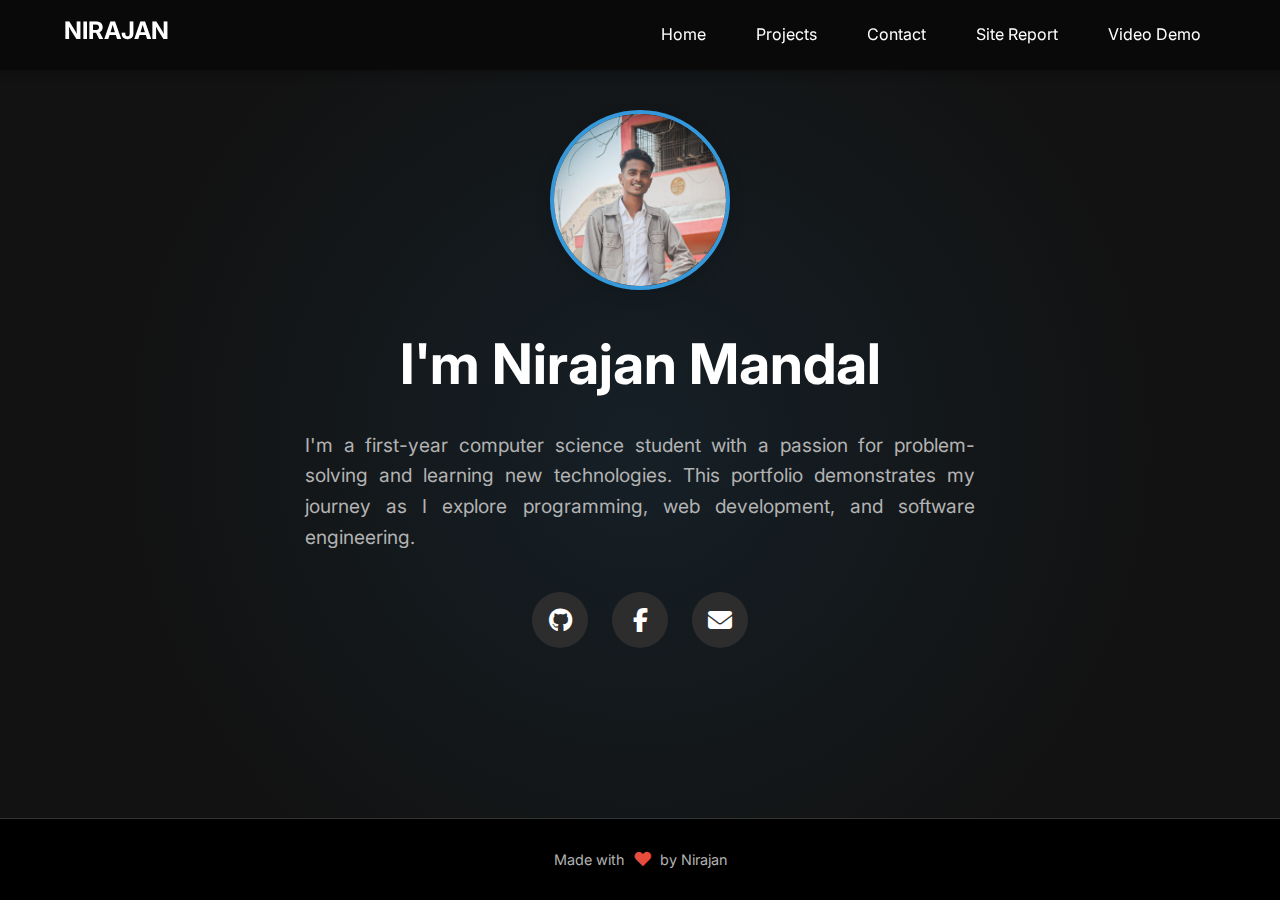
<file: index.html>
<!DOCTYPE html>
<html lang="en">

<head>
    <meta charset="UTF-8" />
    <meta name="viewport" content="width=device-width, initial-scale=1.0" />
    <title>Portfolio | Nirajan Mandal</title>
    <link href="https://fonts.googleapis.com/css2?family=Inter:wght@100..900&display=swap" rel="stylesheet">
    <link rel="stylesheet" href="https://cdnjs.cloudflare.com/ajax/libs/font-awesome/6.4.0/css/all.min.css">
    <link rel="stylesheet" href="/assets/css/style.css" />
</head>

<body>
    <header>
        <div class="logo">
            <a href="index.html">NIRAJAN</a>
        </div>

        <input type="checkbox" id="menu-toggle" />
        <label for="menu-toggle" class="menu-icon">
            <svg xmlns="http://www.w3.org/2000/svg" viewBox="0 0 24 24" fill="currentColor">
                <path d="M3 4H21V6H3V4ZM3 11H21V13H3V11ZM3 18H21V20H3V18Z"></path>
            </svg>
        </label>

        <nav>
            <ul>
                <li><a href="index.html">Home</a></li>
                <li><a href="/project.html">Projects</a></li>
                <li><a href="contact.html">Contact</a></li>
                <li><a href="sitereport.html">Site Report</a></li>
                <li><a href="videoDemo.html">Video Demo</a></li>
            </ul>
        </nav>
    </header>

    <main class="container-main">
        <div class="profile-image">
            <img src="/images/profile-image.jpeg" alt="Nirajan Mandal" />
        </div>

        <h1>I'm Nirajan Mandal</h1>
        <p>
            I'm a first-year computer science student with a passion for problem-solving and learning new
            technologies. This portfolio demonstrates my journey as I explore programming, web development, and software
            engineering.
        </p>

        <div class="social-links">
            <a href="https://github.com/nirajan0112" target="_blank" class="social-icon github">
                <i class="fab fa-github"></i>
            </a>
            <a href="https://facebook.com/best.nirajan" target="_blank" class="social-icon facebook">
                <i class="fab fa-facebook-f"></i>
            </a>
            <a href="mailto:nirazanmandal60@gmail.com" class="social-icon email">
                <i class="fas fa-envelope"></i>
            </a>
        </div>
    </main>

    <footer>
        <p>Made with <span class="heart">♥</span> by Nirajan</p>
    </footer>
</body>

</html>
</file>
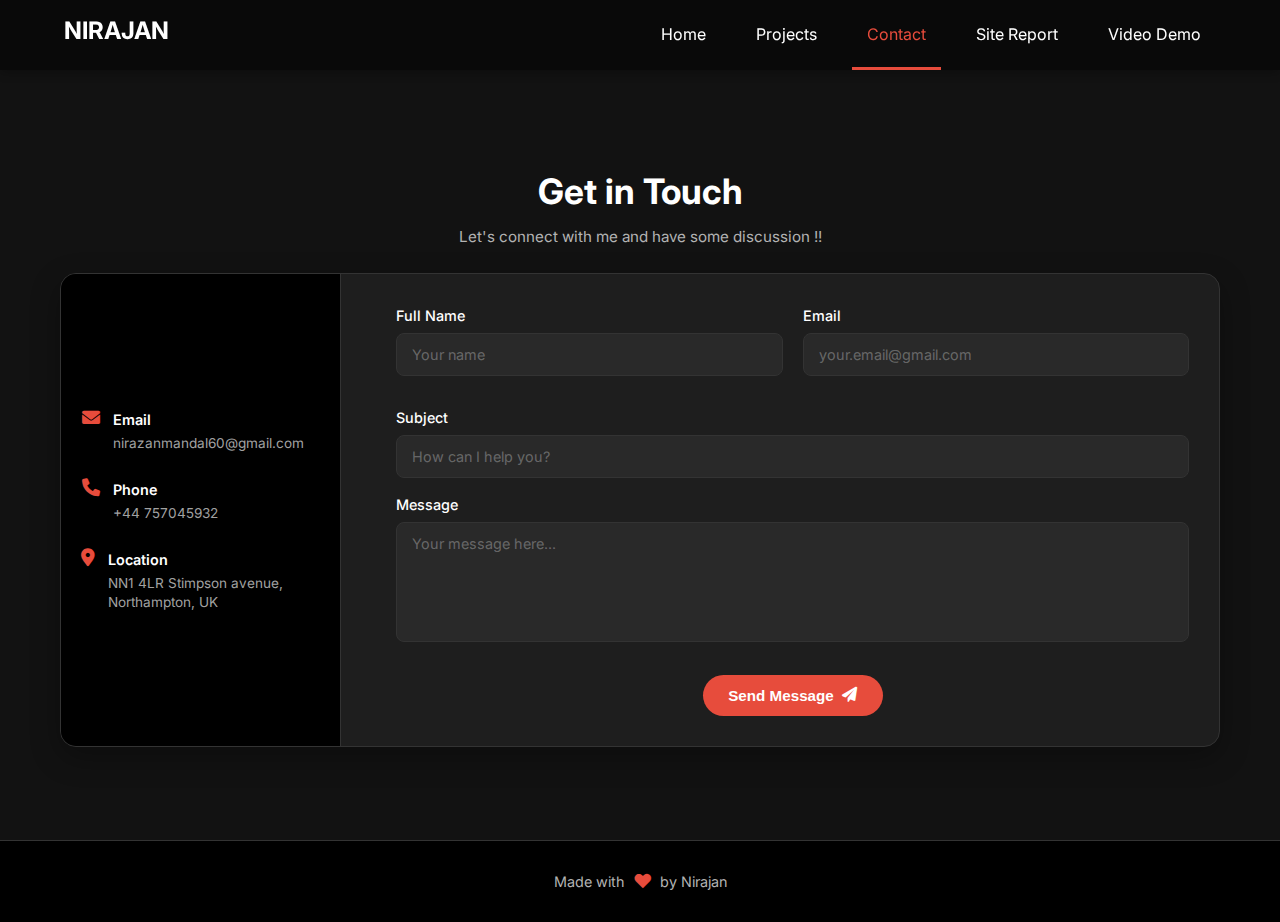
<file: contact.html>
<!DOCTYPE html>
<html lang="en">

<head>
    <meta charset="UTF-8">
    <meta name="viewport" content="width=device-width, initial-scale=1.0">
    <title>Contact | Nirajan Mandal</title>
    <link
        href="https://fonts.googleapis.com/css2?family=Inter:ital,opsz,wght@0,14..32,100..900;1,14..32,100..900&display=swap"
        rel="stylesheet">
    <link rel="stylesheet" href="https://cdnjs.cloudflare.com/ajax/libs/font-awesome/6.0.0/css/all.min.css">
    <link rel="stylesheet" href="/assets/css/style.css">
</head>

<body>
    <header>
        <div class="logo">
            <a href="index.html">NIRAJAN</a>
        </div>

        <input type="checkbox" id="menu-toggle" />
        <label for="menu-toggle" class="menu-icon">
            <svg xmlns="http://www.w3.org/2000/svg" viewBox="0 0 24 24" fill="currentColor">
                <path d="M3 4H21V6H3V4ZM3 11H21V13H3V11ZM3 18H21V20H3V18Z"></path>
            </svg>
        </label>

        <nav>
            <ul>
                <li><a href="index.html">Home</a></li>
                <li><a href="project.html">Projects</a></li>
                <li><a href="contact.html" class="active">Contact</a></li>
                <li><a href="sitereport.html">Site Report</a></li>
                <li><a href="videoDemo.html">Video Demo</a></li>
            </ul>
        </nav>
    </header>

    <main class="container-main-2">
        <div class="contact-container">
            <h1>Get in Touch</h1>
            <p class="description">Let's connect with me and have some discussion !!</p>

            <div class="contact-about">
                <div class="contact-info">
                    <div class="info-item">
                        <i class="fas fa-envelope"></i>
                        <div class="info-content">
                            <h3>Email</h3>
                            <p>nirazanmandal60@gmail.com</p>
                        </div>
                    </div>
                    <div class="info-item">
                        <i class="fas fa-phone"></i>
                        <div class="info-content">
                            <h3>Phone</h3>
                            <p>+44 757045932</p>
                        </div>
                    </div>
                    <div class="info-item">
                        <i class="fas fa-location-dot"></i>
                        <div class="info-content">
                            <h3>Location</h3>
                            <p>NN1 4LR Stimpson avenue, Northampton, UK</p>
                        </div>
                    </div>
                </div>

                <form class="contact-form" action="#" method="POST">
                    <div class="form-row">
                        <div class="form-group">
                            <label for="name">Full Name</label>
                            <input type="text" id="name" name="name" placeholder="Your name" required>
                        </div>
                        <div class="form-group">
                            <label for="email">Email</label>
                            <input type="email" id="email" name="email" placeholder="your.email@gmail.com" required>
                        </div>
                    </div>

                    <div class="form-group">
                        <label for="subject">Subject</label>
                        <input type="text" id="subject" name="subject" placeholder="How can I help you?" required>
                    </div>

                    <div class="form-group">
                        <label for="message">Message</label>
                        <textarea id="message" name="message" rows="5" placeholder="Your message here..."
                            required></textarea>
                    </div>

                    <button type="submit" class="submit-btn">
                        <span>Send Message</span>
                        <i class="fas fa-paper-plane"></i>
                    </button>
                </form>
            </div>
        </div>
    </main>

    <footer>
        <p>Made with <span class="heart">♥</span> by Nirajan</p>
    </footer>
</body>

</html>
</file>
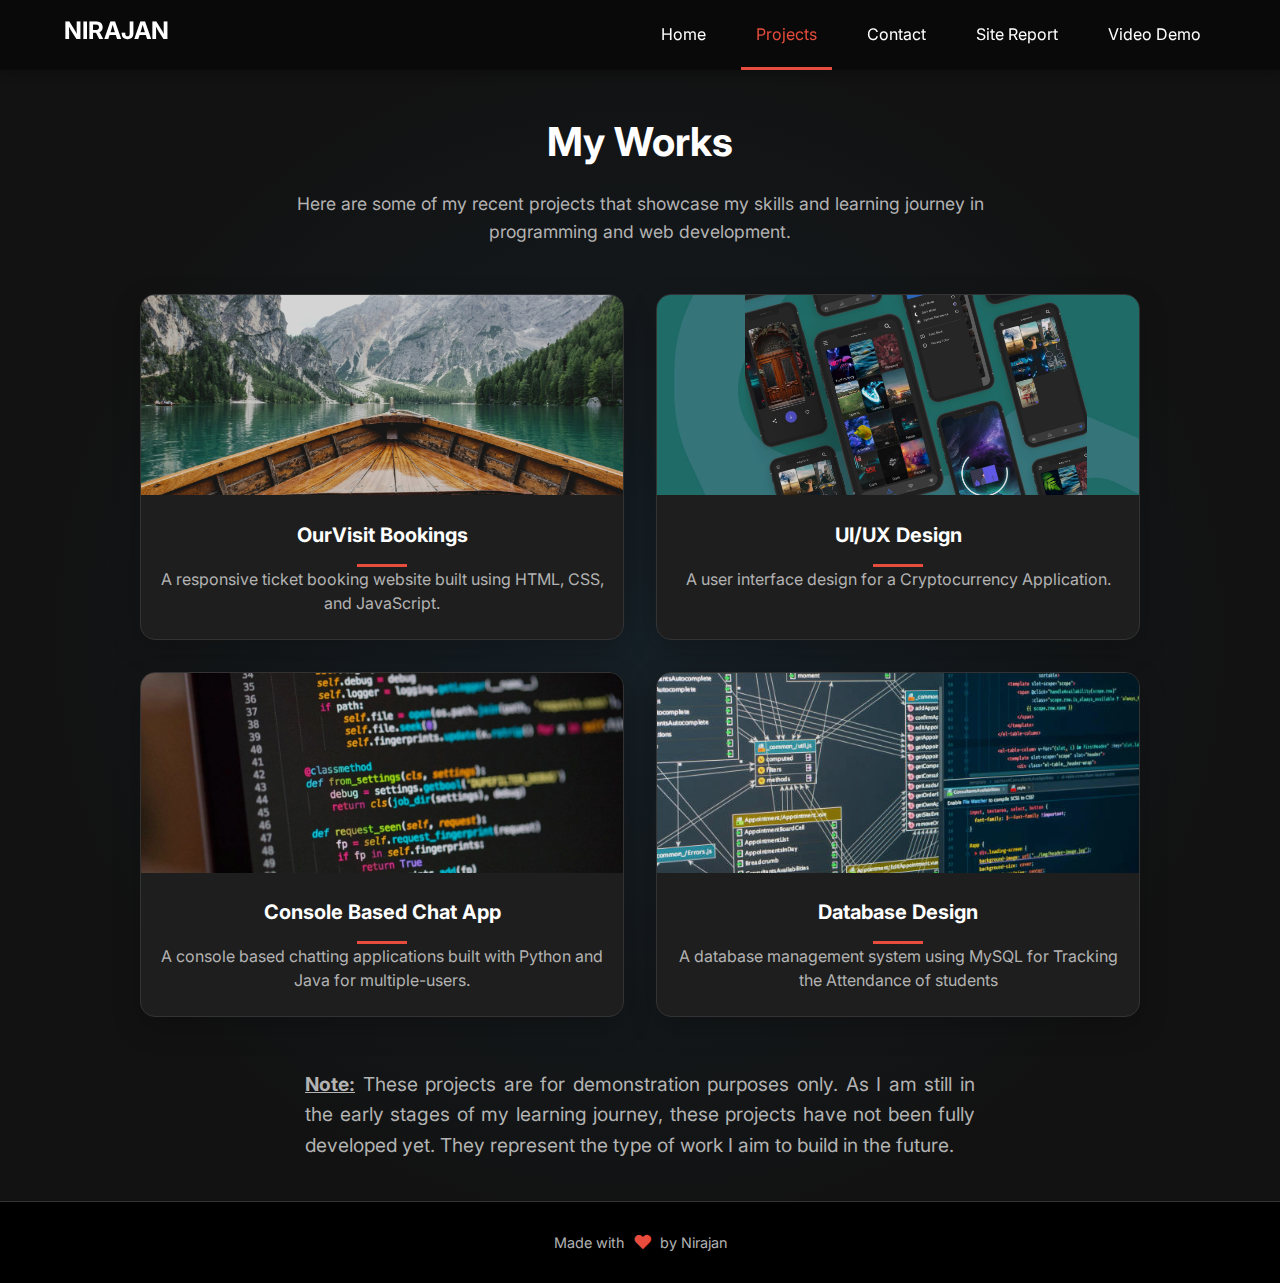
<file: project.html>
<!DOCTYPE html>
<html lang="en">

<head>
    <meta charset="UTF-8">
    <meta name="viewport" content="width=device-width, initial-scale=1.0">
    <title>Projects | Nirajan Mandal</title>
    <link
        href="https://fonts.googleapis.com/css2?family=Inter:ital,opsz,wght@0,14..32,100..900;1,14..32,100..900&display=swap"
        rel="stylesheet">
    <link rel="stylesheet" href="/assets/css/style.css">
</head>

<body>
    <header>
        <div class="logo">
            <a href="index.html">NIRAJAN</a>
        </div>

        <input type="checkbox" id="menu-toggle" />
        <label for="menu-toggle" class="menu-icon">
            <svg xmlns="http://www.w3.org/2000/svg" viewBox="0 0 24 24" fill="currentColor">
                <path d="M3 4H21V6H3V4ZM3 11H21V13H3V11ZM3 18H21V20H3V18Z"></path>
            </svg>
        </label>

        <nav>
            <ul>
                <li><a href="index.html">Home</a></li>
                <li><a href="project.html" class="active">Projects</a></li>
                <li><a href="contact.html">Contact</a></li>
                <li><a href="sitereport.html">Site Report</a></li>
                <li><a href="videoDemo.html">Video Demo</a></li>
            </ul>
        </nav>
    </header>

    <main class="container-main">
        <div class="project-container">
            <h1>My Works</h1>
            <p>Here are some of my recent projects that showcase my skills and learning journey in programming and web
                development.</p>

            <div class="project-grid">
                <div class="project-card">
                    <img src="/images/image-travel-project-1.jpeg" alt="Travel Project">
                    <h2>OurVisit Bookings</h2>
                    <p>A responsive ticket booking website built using HTML, CSS, and JavaScript.</p>
                </div>
                <div class="project-card">
                    <img src="/images/ui-ux-project-2.jpeg" alt="UI/UX Design">
                    <h2>UI/UX Design</h2>
                    <p>A user interface design for a Cryptocurrency Application.</p>
                </div>
                <div class="project-card">
                    <img src="/images/console-app-project-3.jpg" alt="Console App">
                    <h2>Console Based Chat App</h2>
                    <p>A console based chatting applications built with Python and Java for multiple-users.</p>
                </div>
                <div class="project-card">
                    <img src="/images/database-design-project-4.jpg" alt="Attendance Project">
                    <h2>Database Design</h2>
                    <p>A database management system using MySQL for Tracking the Attendance of students</p>
                </div>
            </div>
        </div>
        <br><br>
        <div class="project-note-container">
            <p><strong><span style="text-decoration: underline;">Note:</span></span></strong> These projects are for
                demonstration purposes only. As I am still in the early
                stages of my learning journey, these projects have not been fully developed yet. They represent the type
                of work I aim to build in the future.</p>
        </div>
    </main>

    <footer>
        <p>Made with <span class="heart">♥</span> by Nirajan</p>
    </footer>
</body>

</html>
</file>
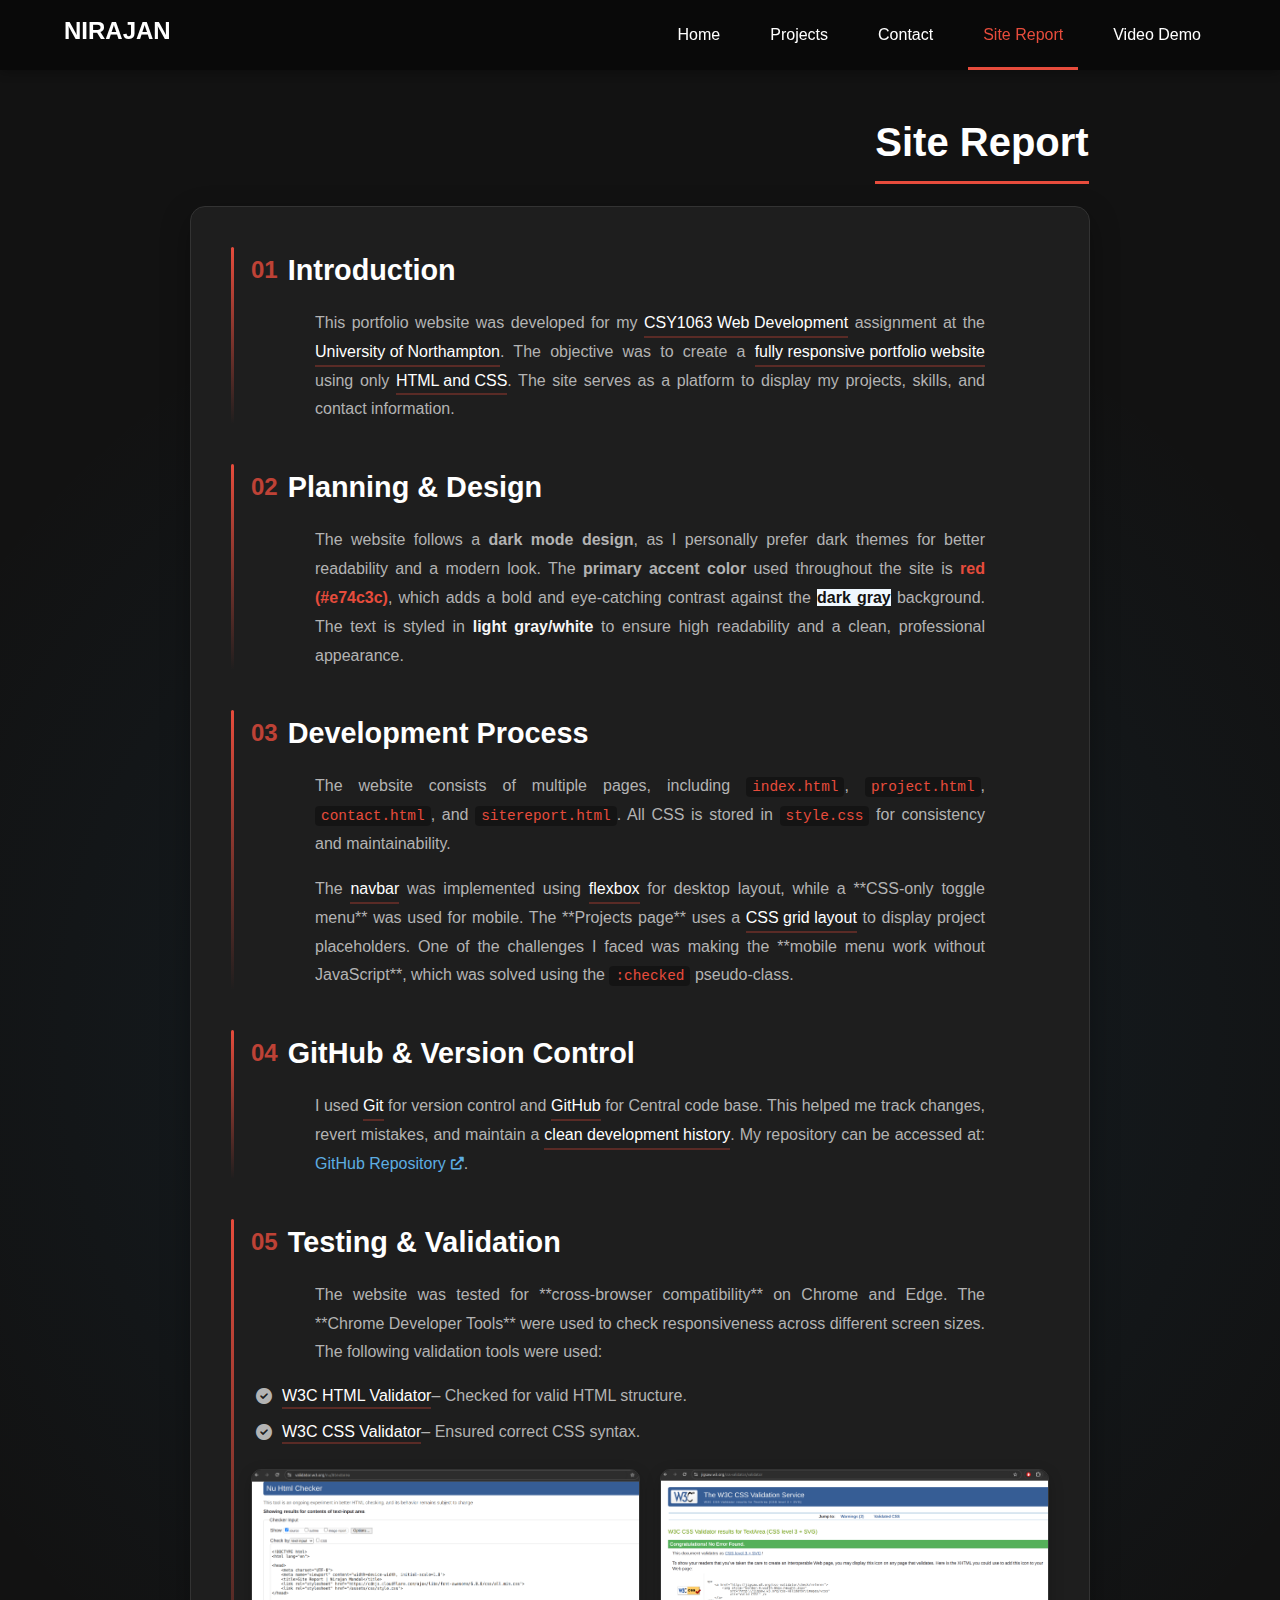
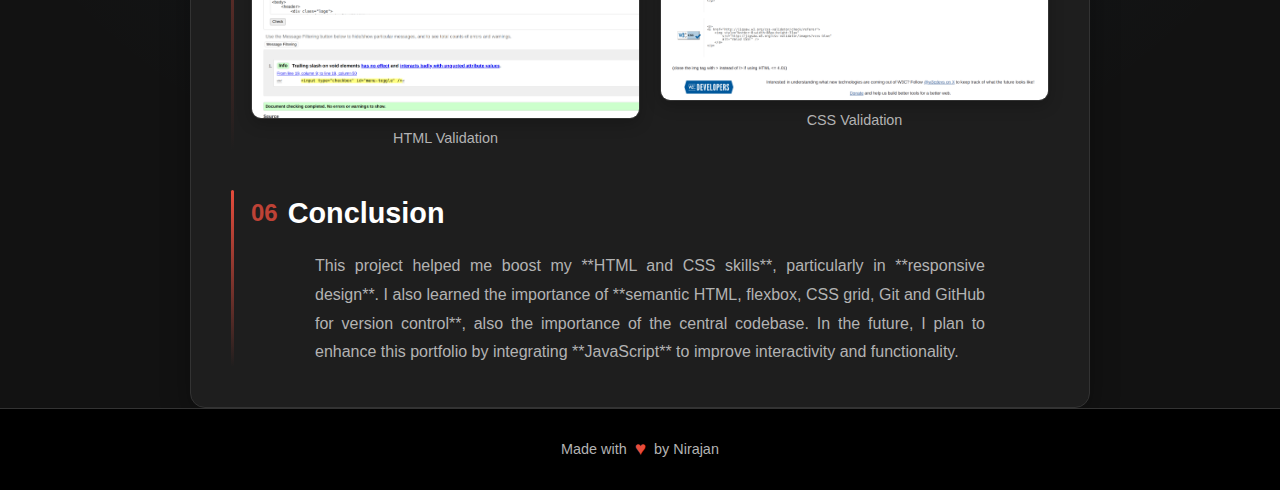
<file: sitereport.html>
<!-- <!DOCTYPE html>
<html lang="en">

<head>
    <meta charset="UTF-8">
    <meta name="viewport" content="width=device-width, initial-scale=1.0">
    <title>Site Report | Nirajan Mandal</title>
    <link
        href="https://fonts.googleapis.com/css2?family=Inter:ital,opsz,wght@0,14..32,100..900;1,14..32,100..900&display=swap"
        rel="stylesheet">
    <link rel="stylesheet" href="https://cdnjs.cloudflare.com/ajax/libs/font-awesome/6.0.0/css/all.min.css">
    <link rel="stylesheet" href="/assets/css/style.css">
</head>

<body>
    <header>
        <div class="logo">
            <a href="index.html">NIRAJAN</a>
        </div>

        <input type="checkbox" id="menu-toggle" />
        <label for="menu-toggle" class="menu-icon">
            <svg xmlns="http://www.w3.org/2000/svg" viewBox="0 0 24 24" fill="currentColor">
                <path d="M3 4H21V6H3V4ZM3 11H21V13H3V11ZM3 18H21V20H3V18Z"></path>
            </svg>
        </label>

        <nav>
            <ul>
                <li><a href="index.html">Home</a></li>
                <li><a href="project.html">Projects</a></li>
                <li><a href="contact.html">Contact</a></li>
                <li><a href="sitereport.html" class="active">Site Report</a></li>
                <li><a href="videoDemo.html">Video Demo</a></li>
            </ul>
        </nav>
    </header>

    <main class="container-main">
        <div class="sitereport-container">
            <h2 class="report-title">Site Report</h2>
            <div class="report-content">
                <section class="report-section">
                    <h2><span class="section-number">01</span> Introduction</h2>
                    <p>
                        This portfolio website was developed as part of my <span class="highlight">CSY1063 Web
                            Development</span> assignment
                        at the <span class="highlight">University of Northampton</span>. The main objective was to
                        design and develop
                        a <span class="highlight">fully responsive portfolio website</span> using only <span
                            class="highlight">HTML and CSS.</span>
                    </p>
                </section>

                <section class="report-section">
                    <h2><span class="section-number">02</span> Planning & Design</h2>
                    <p>
                        Before starting development, I created a <span class="highlight">wireframe sketch</span> to
                        structure the layout of the website.
                        The color scheme originally consisted of <span class="highlight">#023047 (dark blue)</span> and
                        <span class="highlight">#FEFAE0 (cream)</span>, providing a modern,
                        professional appearance, but was later changed to a sleek black theme for better visual impact.
                        The navigation is structured using <span class="highlight">flexbox</span>, and a mobile-friendly
                        design was prioritized throughout the development process.
                    </p>
                </section>

                <section class="report-section">
                    <h2><span class="section-number">03</span> Development Process</h2>
                    <p>
                        The website consists of multiple pages, including <code>index.html</code>,
                        <code>project.html</code>, <code>contact.html</code>,
                        and <code>sitereport.html</code>. All CSS styles are stored in a single <code>style.css</code>
                        file to maintain consistency.
                    </p>
                    <p>
                        The <span class="highlight">navbar</span> uses <span class="highlight">flexbox</span> for
                        desktop layout, while on mobile, a <span class="highlight">CSS-only menu toggle</span>
                        is implemented. The <span class="highlight">projects page</span> features a <span
                            class="highlight">CSS grid layout</span> to showcase placeholder projects.
                        One challenge was making the navbar work <span class="highlight">without JavaScript</span>,
                        which I solved using the <code>:checked</code>
                        pseudo-class with a hidden input.
                    </p>
                </section>

                <section class="report-section">
                    <h2><span class="section-number">04</span> GitHub & Version Control</h2>
                    <p>
                        I used <span class="highlight">GitHub</span> for version control, committing updates frequently.
                        This helped me track changes,
                        revert mistakes, and maintain a <span class="highlight">clean development history</span>. My
                        repository can be accessed at:
                        <a href="#" class="report-link">GitHub Repository <i class="fas fa-external-link-alt"></i></a>.
                    </p>
                </section>

                <section class="report-section">
                    <h2><span class="section-number">05</span> Testing & Validation</h2>
                    <p>
                        The website was tested for <span class="highlight">cross-browser compatibility</span> on Chrome,
                        Firefox, and Edge.
                        I used <span class="highlight">Chrome Developer Tools</span> to check responsiveness across
                        different screen sizes.
                        Additionally, I validated the code using:
                    </p>
                    <ul class="validation-list">
                        <li><i class="fas fa-check-circle"></i> <span class="highlight">W3C HTML Validator</span> –
                            Ensured correct HTML structure.</li>
                        <li><i class="fas fa-check-circle"></i> <span class="highlight">W3C CSS Validator</span> –
                            Checked for syntax errors in CSS.</li>
                        <li><i class="fas fa-check-circle"></i> <span class="highlight">Lighthouse Audit</span> –
                            Verified performance, accessibility, and SEO.</li>
                    </ul>

                    <div class="validation-images">
                        <div class="validation-image">
                            <img src="assets/images/html-validation.png" alt="HTML Validation Screenshot">
                            <span>HTML Validation</span>
                        </div>
                        <div class="validation-image">
                            <img src="assets/images/css-validation.png" alt="CSS Validation Screenshot">
                            <span>CSS Validation</span>
                        </div>
                    </div>
                </section>

                <section class="report-section">
                    <h2><span class="section-number">06</span> Conclusion</h2>
                    <p>
                        Through this project, I have strengthened my <span class="highlight">HTML and CSS skills</span>,
                        particularly in
                        <span class="highlight">responsive design</span>. I also learned the importance of <span
                            class="highlight">semantic HTML</span>, <span class="highlight">flexbox</span>, <span
                            class="highlight">CSS grid</span>,
                        and <span class="highlight">GitHub for version control</span>. In the future, I would like to
                        <span class="highlight">enhance interactivity</span> by
                        integrating <span class="highlight">JavaScript</span> and improving <span
                            class="highlight">accessibility features</span>.
                    </p>
                </section>
            </div>
        </div>
    </main>

    <footer>
        <p>Made with <span class="heart">♥</span> by Nirajan</p>
    </footer>
</body>

</html> -->


<!DOCTYPE html>
<html lang="en">

<head>
    <meta charset="UTF-8">
    <meta name="viewport" content="width=device-width, initial-scale=1.0">
    <title>Site Report | Nirajan Mandal</title>
    <link rel="stylesheet" href="https://cdnjs.cloudflare.com/ajax/libs/font-awesome/6.0.0/css/all.min.css">
    <link rel="stylesheet" href="/assets/css/style.css">
</head>

<body>
    <header>
        <div class="logo">
            <a href="index.html">NIRAJAN</a>
        </div>

        <input type="checkbox" id="menu-toggle" />
        <label for="menu-toggle" class="menu-icon">
            <svg xmlns="http://www.w3.org/2000/svg" viewBox="0 0 24 24" fill="currentColor">
                <path d="M3 4H21V6H3V4ZM3 11H21V13H3V11ZM3 18H21V20H3V18Z"></path>
            </svg>
        </label>

        <nav>
            <ul>
                <li><a href="index.html">Home</a></li>
                <li><a href="project.html">Projects</a></li>
                <li><a href="contact.html">Contact</a></li>
                <li><a href="sitereport.html" class="active">Site Report</a></li>
                <li><a href="videoDemo.html">Video Demo</a></li>
            </ul>
        </nav>
    </header>

    <main class="container-main">
        <div class="sitereport-container">
            <h3 class="report-title">Site Report</h3>
            <div class="report-content">

                <section class="report-section">
                    <h2><span class="section-number">01</span> Introduction</h2>
                    <p>
                        This portfolio website was developed for my <span class="highlight">CSY1063 Web
                            Development</span>
                        assignment at the <span class="highlight">University of Northampton</span>. The objective was to
                        create a <span class="highlight">fully responsive portfolio website</span> using only
                        <span class="highlight">HTML and CSS</span>. The site serves as a platform to display my
                        projects,
                        skills, and contact information.
                    </p>
                </section>

                <section class="report-section">
                    <h2><span class="section-number">02</span> Planning & Design</h2>
                    <p>
                        The website follows a <strong>dark mode design</strong>, as I personally prefer dark themes for
                        better readability
                        and a modern look. The <strong>primary accent color</strong> used throughout the site is
                        <span style="color: var(--accent); font-weight: bold;">red (#e74c3c)</span>, which adds a bold
                        and eye-catching
                        contrast against the <span style="color: var(--background); font-weight: bold; background-color:aliceblue
                        ;">dark gray</span>
                        background.
                        The text is styled in <span style="color: var(--text); font-weight: bold;">light
                            gray/white</span> to ensure
                        high readability and a clean, professional appearance.
                    </p>


                </section>

                <section class="report-section">
                    <h2><span class="section-number">03</span> Development Process</h2>
                    <p>
                        The website consists of multiple pages, including <code>index.html</code>,
                        <code>project.html</code>,
                        <code>contact.html</code>, and <code>sitereport.html</code>. All CSS is stored in
                        <code>style.css</code>
                        for consistency and maintainability.
                    </p>
                    <p>
                        The <span class="highlight">navbar</span> was implemented using <span
                            class="highlight">flexbox</span>
                        for desktop layout, while a **CSS-only toggle menu** was used for mobile. The **Projects page**
                        uses a <span class="highlight">CSS grid layout</span> to display project placeholders. One of
                        the challenges I faced was making the **mobile menu work without JavaScript**, which was solved
                        using the <code>:checked</code> pseudo-class.
                    </p>
                </section>

                <section class="report-section">
                    <h2><span class="section-number">04</span> GitHub & Version Control</h2>
                    <p>
                        I used <span class="highlight">Git</span> for version control and <span
                            class="highlight">GitHub</span> for Central code base.
                        This helped me track changes,
                        revert mistakes, and maintain a <span class="highlight">clean development history</span>. My
                        repository can be accessed at:
                        <a href="https://github.com/nirajan0112/Nirajan_Portfolio" class="report-link">GitHub Repository
                            <i class="fas fa-external-link-alt"></i></a>.
                    </p>
                </section>

                <section class="report-section">
                    <h2><span class="section-number">05</span> Testing & Validation</h2>
                    <p>
                        The website was tested for **cross-browser compatibility** on Chrome and Edge.
                        The **Chrome Developer Tools** were used to check responsiveness across different screen sizes.
                        The following validation tools were used:
                    </p>
                    <ul class="validation-list">
                        <li><i class="fas fa-check-circle"></i> <span class="highlight">W3C HTML Validator</span> –
                            Checked for valid HTML structure.</li>
                        <li><i class="fas fa-check-circle"></i> <span class="highlight">W3C CSS Validator</span> –
                            Ensured correct CSS syntax.</li>
                    </ul>

                    <div class="validation-images">
                        <div class="validation-image">
                            <img src="/images/html-validation.png" alt="HTML Validation Screenshot">
                            <span>HTML Validation</span>
                        </div>
                        <div class="validation-image">
                            <img src="/images/css-validation.png" alt="CSS Validation Screenshot">
                            <span>CSS Validation</span>
                        </div>
                    </div>
                </section>

                <section class="report-section">
                    <h2><span class="section-number">06</span> Conclusion</h2>
                    <p>
                        This project helped me boost my **HTML and CSS skills**, particularly in **responsive
                        design**.
                        I also learned the importance of **semantic HTML, flexbox, CSS grid, Git and GitHub for version
                        control**, also the importance of the central codebase.
                        In the future, I plan to enhance this portfolio by integrating **JavaScript** to improve
                        interactivity
                        and functionality.
                    </p>
                </section>
            </div>
        </div>
    </main>

    <footer>
        <p>Made with <span class="heart">♥</span> by Nirajan</p>
    </footer>
</body>

</html>
</file>
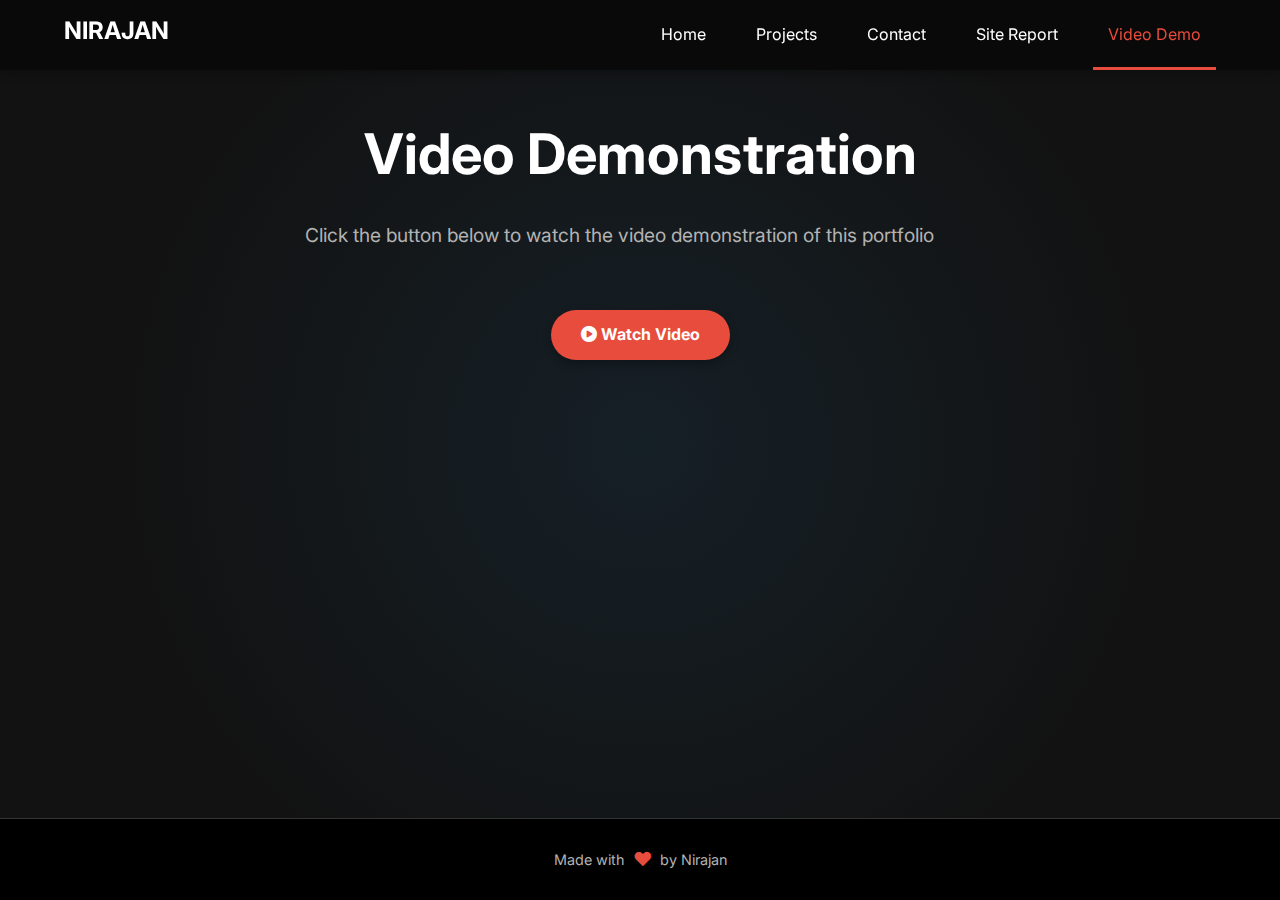
<file: videoDemo.html>
<!DOCTYPE html>
<html lang="en">

<head>
    <meta charset="UTF-8" />
    <meta name="viewport" content="width=device-width, initial-scale=1.0" />
    <title>Video Demo | Nirajan Mandal</title>
    <link href="https://fonts.googleapis.com/css2?family=Inter:wght@100..900&display=swap" rel="stylesheet">
    <link rel="stylesheet" href="https://cdnjs.cloudflare.com/ajax/libs/font-awesome/6.4.0/css/all.min.css">
    <link rel="stylesheet" href="/assets/css/style.css" />
</head>

<body>
    <header>
        <div class="logo">
            <a href="index.html">NIRAJAN</a>
        </div>

        <input type="checkbox" id="menu-toggle" />
        <label for="menu-toggle" class="menu-icon">
            <svg xmlns="http://www.w3.org/2000/svg" viewBox="0 0 24 24" fill="currentColor">
                <path d="M3 4H21V6H3V4ZM3 11H21V13H3V11ZM3 18H21V20H3V18Z"></path>
            </svg>
        </label>

        <nav>
            <ul>
                <li><a href="index.html">Home</a></li>
                <li><a href="/project.html">Projects</a></li>
                <li><a href="contact.html">Contact</a></li>
                <li><a href="sitereport.html">Site Report</a></li>
                <li><a href="videoDemo.html" class="active">Video Demo</a></li>
            </ul>
        </nav>
    </header>

    <main class="container-main">
        <h1>Video Demonstration</h1>
        <p class="video-description">Click the button below to watch the video demonstration of this portfolio</p>
        <a href="https://mymedia.northampton.ac.uk/media/Nirajan+Maandal+video+demonstration/0_6k48ovxq" target="_blank"
            class="main-button">
            <i class="fas fa-play-circle"></i> Watch Video
        </a>
    </main>

    <footer>
        <p>Made with <span class="heart">♥</span> by Nirajan</p>
    </footer>
</body>

</html>
</file>
<file: assets/css/style.css>
* {
  margin: 0;
  padding: 0;
  box-sizing: border-box;
}

:root {
  --primary: #3498db;
  --primary-dark: #2980b9;
  --primary-light: #5dade2;
  --accent: #e74c3c;
  --background: #121212;
  --card-bg: #1e1e1e;
  --text: #f5f5f5;
  --light-text: #ffffff;
  --dim-text: #b3b3b3;
  --overlay-bg: rgba(18, 18, 18, 0.95);
  --border: #333333;
  --hover: #232323;
}

body {
  font-family: "Inter", sans-serif;
  background-color: var(--background);
  color: var(--text);
  display: flex;
  flex-direction: column;
  min-height: 100vh;
  line-height: 1.6;
  transition: background-color 0.3s ease;
}

/* CSS for the Home Page */

header {
  background-color: rgba(0, 0, 0, 0.5);
  backdrop-filter: blur(10px);
  padding: 0 5%;
  display: flex;
  justify-content: space-between;
  align-items: center;
  position: sticky;
  top: 0;
  z-index: 1000;
  height: 70px;
  box-shadow: 0 2px 10px rgba(0, 0, 0, 0.3);
  transition: all 0.3s ease;
}

header.scrolled {
  padding: 0 5%;
  background-color: rgba(0, 0, 0, 0.9);
  box-shadow: 0 5px 15px rgba(0, 0, 0, 0.5);
}

.logo a {
  color: var(--light-text);
  text-decoration: none;
  font-size: 1.5rem;
  font-weight: bold;
  position: relative;
  overflow: hidden;
  display: inline-block;
}

.logo a::before {
  content: "";
  position: absolute;
  bottom: 0;
  left: 0;
  width: 0;
  height: 2px;
  background-color: var(--accent);
  transition: width 0.3s ease;
}

.logo a:hover::before {
  width: 100%;
}

nav {
  height: 100%;
}

nav ul {
  list-style: none;
  display: flex;
  height: 100%;
  gap: 20px;
}

nav ul li {
  display: flex;
  align-items: center;
  height: 100%;
}

nav ul li a {
  text-decoration: none;
  color: var(--light-text);
  font-size: 1rem;
  padding: 0 15px;
  position: relative;
  display: flex;
  align-items: center;
  height: 100%;
  transition: all 0.3s ease;
}

nav ul li a::after {
  content: "";
  position: absolute;
  width: 0;
  height: 3px;
  bottom: 0;
  left: 0;
  background-color: var(--accent);
  transition: width 0.3s ease;
}

nav ul li a:hover {
  color: var(--accent);
}

nav ul li a:hover::after {
  width: 100%;
}

nav ul li a.active {
  color: var(--accent);
}

nav ul li a.active::after {
  width: 100%;
}

#menu-toggle {
  display: none;
}

.menu-icon {
  display: none;
  cursor: pointer;
  padding: 10px;
  z-index: 101;
}

.menu-icon svg {
  width: 30px;
  height: 30px;
  fill: var(--light-text);
  transition: transform 0.3s ease;
}

#menu-toggle:checked+.menu-icon svg {
  transform: rotate(90deg);
  fill: var(--accent);
}

/* Responsive Navbar */

@media (max-width: 768px) {
  nav {
    display: none;
  }

  .menu-icon {
    display: block;
  }

  #menu-toggle:checked~nav {
    display: flex;
    justify-content: center;
    align-items: center;
    position: fixed;
    top: 0;
    left: 0;
    width: 100vw;
    height: 100vh;
    background-color: var(--overlay-bg);
    z-index: 100;
    backdrop-filter: blur(10px);
  }

  #menu-toggle:checked~nav ul {
    display: flex;
    flex-direction: column;
    justify-content: center;
    align-items: center;
    height: auto;
    width: 80%;
    max-width: 400px;
    gap: 20px;
    padding: 30px 0;
  }

  nav ul li {
    width: 100%;
    height: auto;
    display: block;
    text-align: center;
    margin: 5px 0;
  }

  nav ul li a {
    font-size: 1.4rem;
    font-weight: 500;
    padding: 15px 0;
    margin: 5px 0;
    display: block;
    width: 100%;
    height: auto;
    border-radius: 10px;
    background-color: rgba(255, 255, 255, 0.05);
    transition: all 0.3s ease;
  }

  nav ul li a:hover,
  nav ul li a:focus {
    background-color: var(--accent);
    color: var(--light-text);
    transform: translateY(-3px);
    box-shadow: 0 5px 15px rgba(0, 0, 0, 0.2);
  }

  nav ul li a::after {
    display: none;
  }

  #menu-toggle:checked~nav ul li {
    animation: fadeInUp 0.4s ease forwards;
    opacity: 0;
  }

  #menu-toggle:checked~nav ul li:nth-child(1) {
    animation-delay: 0.1s;
  }

  #menu-toggle:checked~nav ul li:nth-child(2) {
    animation-delay: 0.2s;
  }

  #menu-toggle:checked~nav ul li:nth-child(3) {
    animation-delay: 0.3s;
  }

  #menu-toggle:checked~nav ul li:nth-child(4) {
    animation-delay: 0.4s;
  }

  #menu-toggle:checked~nav ul li:nth-child(5) {
    animation-delay: 0.5s;
  }

  @keyframes fadeInUp {
    from {
      opacity: 0;
      transform: translateY(20px);
    }

    to {
      opacity: 1;
      transform: translateY(0);
    }
  }

  body:has(#menu-toggle:checked) {
    overflow: hidden;
  }
}

.container-main {
  text-align: center;
  padding-top: 40px;
  flex: 1;
  background-color: var(--background);
  position: relative;
  overflow: hidden;
}

.container-main::before {
  content: "";
  position: absolute;
  top: 0;
  left: 0;
  width: 100%;
  height: 100%;
  background: radial-gradient(circle at 50% 50%,
      rgba(52, 152, 219, 0.1),
      transparent 70%);
  z-index: 0;
}

.container-main h1 {
  font-size: 3.5rem;
  margin-bottom: 20px;
  color: var(--light-text);
  position: relative;
  z-index: 1;
  animation: fadeIn 1s ease-out;
}

.container-main p {
  font-size: 1.2rem;
  padding: 0 15px 0 15px;
  text-align: justify;
  max-width: 700px;
  margin: 0 auto 40px;
  color: var(--dim-text);
  position: relative;
  z-index: 1;
  animation: fadeIn 1.5s ease-out;
}

@media screen and (max-width: 768px) {
  .container-main h1 {
    font-size: 2.5rem;
    padding: 0 15px;
    margin-bottom: 15px;
  }

  .container-main p {
    font-size: 1rem;
    padding: 0 20px;
    margin-bottom: 30px;
  }
}

@media screen and (max-width: 480px) {
  .container-main h1 {
    font-size: 2rem;
    padding: 0 10px;
    margin-bottom: 10px;
  }

  .container-main p {
    font-size: 0.9rem;
    padding: 0 15px;
    margin-bottom: 25px;
  }
}

@keyframes fadeIn {
  from {
    opacity: 0;
    transform: translateY(20px);
  }

  to {
    opacity: 1;
    transform: translateY(0);
  }
}

.main-button {
  display: inline-block;
  background-color: var(--accent);
  color: var(--light-text);
  padding: 12px 30px;
  border-radius: 30px;
  text-decoration: none;
  font-weight: bold;
  transition: all 0.3s ease;
  margin-top: 20px;
  box-shadow: 0 4px 10px rgba(0, 0, 0, 0.3);
  position: relative;
  z-index: 1;
  overflow: hidden;
  animation: fadeIn 2s ease-out;
}

.main-button::before {
  content: "";
  position: absolute;
  top: 0;
  left: -100%;
  width: 100%;
  height: 100%;
  background: linear-gradient(90deg,
      transparent,
      rgba(255, 255, 255, 0.2),
      transparent);
  transition: left 0.7s ease;
}

.main-button:hover {
  background-color: #c0392b;
  transform: translateY(-5px);
  box-shadow: 0 8px 20px rgba(0, 0, 0, 0.4);
}

.main-button:hover::before {
  left: 100%;
}

/* CSS for the Profile Image */

.profile-image {
  width: 180px;
  height: 180px;
  border-radius: 50%;
  overflow: hidden;
  margin: 0 auto 30px;
  border: 4px solid var(--primary);
  box-shadow: 0 5px 15px rgba(0, 0, 0, 0.2);
}

.profile-image img {
  width: 100%;
  height: 100%;
  object-fit: cover;
}

/* CSS for the Social Links */

.social-links {
  display: flex;
  gap: 1.5rem;
  justify-content: center;
  align-items: center;
  margin: 2rem auto;
  flex-wrap: wrap;
  padding: 0 1rem;
}

.social-icon {
  position: relative;
  display: flex;
  align-items: center;
  justify-content: center;
  width: 3.5rem;
  height: 3.5rem;
  border-radius: 50%;
  background-color: #2d2d2d;
  color: #fff;
  text-decoration: none;
  transition: all 0.3s cubic-bezier(0.175, 0.885, 0.32, 1.275);
  border: 2px solid transparent;
}

.social-icon i {
  font-size: 1.5rem;
  transition: transform 0.3s ease;
}

.social-icon.facebook:hover {
  background-color: #1877F2;
  border-color: #1877F2;
  transform: translateY(-5px);
  box-shadow: 0 5px 15px rgba(0, 0, 0, 0.3);
}

.social-icon.linkedin:hover {
  background-color: #0077b5;
  border-color: #0091dd;
  transform: translateY(-5px);
  box-shadow: 0 5px 15px rgba(0, 119, 181, 0.3);
}

.social-icon.email:hover {
  background-color: #ea4335;
  border-color: #f1665a;
  transform: translateY(-5px);
  box-shadow: 0 5px 15px rgba(234, 67, 53, 0.3);
}

.social-icon:hover i {
  transform: scale(1.1);
}

.social-icon:active {
  transform: translateY(-2px);
}

@media screen and (max-width: 768px) {
  .social-links {
    gap: 1rem;
  }

  .social-icon {
    width: 3rem;
    height: 3rem;
  }

  .social-icon i {
    font-size: 1.25rem;
  }
}

@media screen and (max-width: 480px) {
  .social-links {
    gap: 0.75rem;
  }

  .social-icon {
    width: 2.75rem;
    height: 2.75rem;
  }

  .social-icon i {
    font-size: 1.1rem;
  }
}

footer {
  text-align: center;
  padding: 20px;
  background-color: #000000;
  color: var(--dim-text);
  margin-top: auto;
  border-top: 1px solid var(--border);
}

/* CSS for the Project Page */

.project-container {
  max-width: 1200px;
  margin: 0 auto;
  position: relative;
  z-index: 1;
}

.project-container h1 {
  font-size: 2.5rem;
  color: var(--light-text);
  margin-bottom: 1rem;
  text-align: center;
  animation: fadeIn 1s ease-out;
}

.project-container p {
  text-align: center;
  max-width: 800px;
  margin: 0 auto 3rem;
  color: var(--dim-text);
  font-size: 1.1rem;
  animation: fadeIn 1.5s ease-out;
}

.project-grid {
  display: grid;
  grid-template-columns: repeat(2, 1fr);
  gap: 2rem;
  max-width: 1000px;
  margin: 0 auto;
}

.project-card {
  background: var(--card-bg);
  border-radius: 15px;
  overflow: hidden;
  box-shadow: 0 10px 30px rgba(0, 0, 0, 0.2);
  transition: transform 0.4s ease, box-shadow 0.4s ease;
  border: 1px solid var(--border);
  animation: fadeIn 2s ease-out;
  position: relative;
}

.project-card:nth-child(2) {
  animation-delay: 0.2s;
}

.project-card:nth-child(3) {
  animation-delay: 0.4s;
}

.project-card:nth-child(4) {
  animation-delay: 0.6s;
}

.project-card:hover {
  transform: translateY(-10px) scale(1.02);
  box-shadow: 0 15px 40px rgba(0, 0, 0, 0.4);
  border-color: var(--accent);
}

.project-card img {
  width: 100%;
  height: 200px;
  object-fit: cover;
  filter: brightness(0.9);
  transition: all 0.5s ease;
}

.project-card:hover img {
  filter: brightness(1.1);
  transform: scale(1.05);
}

.project-card h2 {
  color: var(--light-text);
  padding: 1rem;
  font-size: 1.25rem;
  text-align: center;
  position: relative;
}

.project-card h2::after {
  content: "";
  position: absolute;
  bottom: 0;
  left: 50%;
  transform: translateX(-50%);
  width: 50px;
  height: 3px;
  background-color: var(--accent);
  transition: width 0.3s ease;
}

.project-card:hover h2::after {
  width: 100px;
}

.project-card p {
  color: var(--dim-text);
  padding: 0 1rem 1.5rem;
  font-size: 1rem;
  line-height: 1.5;
  margin-bottom: 0;
  text-align: center;
}

.project-overlay {
  position: absolute;
  top: 0;
  left: 0;
  width: 100%;
  height: 100%;
  background: rgba(0, 0, 0, 0.7);
  display: flex;
  justify-content: center;
  align-items: center;
  opacity: 0;
  transition: opacity 0.4s ease;
}

.project-card:hover .project-overlay {
  opacity: 1;
}

.view-project {
  background-color: var(--accent);
  color: white;
  padding: 12px 24px;
  border-radius: 30px;
  text-decoration: none;
  font-weight: 600;
  transform: translateY(20px);
  transition: all 0.4s ease;
}

.project-card:hover .view-project {
  transform: translateY(0);
}

@media (max-width: 768px) {
  .project-grid {
    grid-template-columns: 1fr;
    padding: 0 1rem;
  }

  .project-card {
    max-width: 400px;
    margin: 0 auto;
  }

  .project-container h1 {
    font-size: 2rem;
  }

  .project-container p {
    font-size: 1rem;
    margin-bottom: 2rem;
  }
}

/* CSS for the Contact Page */

.contact-container {
  max-width: 1200px;
  margin: 0 auto;
  padding: 40px 20px;
  min-height: calc(100vh - 130px);
  display: flex;
  flex-direction: column;
  justify-content: center;
  position: relative;
  z-index: 1;
  animation: fadeIn 1s ease-out;
}

.contact-container h1 {
  font-size: 2.2rem;
  color: var(--light-text);
  margin-bottom: 0.3rem;
  text-align: center;
  animation: fadeIn 1s ease-out;
}

.contact-container .description {
  text-align: center;
  margin-bottom: 1.5rem;
  color: var(--dim-text);
  font-size: 0.95rem;
  animation: fadeIn 1.5s ease-out;
}

.contact-about {
  display: grid;
  grid-template-columns: 280px 1fr;
  gap: 25px;
  background: var(--card-bg);
  border-radius: 16px;
  overflow: hidden;
  box-shadow: 0 10px 30px rgba(0, 0, 0, 0.3);
  border: 1px solid var(--border);
  animation: fadeIn 2s ease-out;
}

.contact-info {
  background: #000000;
  padding: 25px 20px;
  color: white;
  display: flex;
  flex-direction: column;
  justify-content: center;
  gap: 25px;
  border-right: 1px solid var(--border);
}

.info-item {
  display: flex;
  align-items: flex-start;
  transition: transform 0.3s ease;
}

.info-item:hover {
  transform: translateX(5px);
}

.info-item i {
  font-size: 18px;
  color: var(--accent);
  margin-right: 12px;
  width: 20px;
  text-align: center;
}

.info-content {
  display: flex;
  flex-direction: column;
}

.info-content h3 {
  font-size: 0.9rem;
  margin-bottom: 3px;
  font-weight: 600;
  min-width: 70px;
  color: var(--light-text);
}

.info-content p {
  font-size: 0.85rem;
  opacity: 0.9;
  line-height: 1.4;
  color: var(--dim-text);
}

.contact-form {
  padding: 30px;
  display: flex;
  flex-direction: column;
}

.form-row {
  display: grid;
  grid-template-columns: 1fr 1fr;
  gap: 20px;
  margin-bottom: 15px;
}

.form-group {
  margin-bottom: 15px;
  position: relative;
}

.form-group label {
  display: block;
  margin-bottom: 6px;
  color: var(--light-text);
  font-weight: 500;
  font-size: 0.9rem;
  transform-origin: left;
  transition: all 0.3s ease;
}

.form-group input,
.form-group textarea {
  width: 100%;
  padding: 12px 15px;
  background-color: rgba(255, 255, 255, 0.05);
  border: 1px solid var(--border);
  border-radius: 8px;
  font-family: "Inter", sans-serif;
  font-size: 0.9rem;
  color: var(--light-text);
  transition: all 0.3s ease;
}

.form-group textarea {
  height: 120px;
  resize: none;
}

.form-group input:focus,
.form-group textarea:focus {
  outline: none;
  border-color: var(--accent);
  box-shadow: 0 0 0 3px rgba(231, 76, 60, 0.2);
  background-color: rgba(255, 255, 255, 0.08);
}

.form-group input::placeholder,
.form-group textarea::placeholder {
  color: rgba(255, 255, 255, 0.3);
}

.submit-btn {
  background-color: var(--accent);
  color: white;
  padding: 12px 25px;
  border: none;
  border-radius: 25px;
  font-size: 0.95rem;
  font-weight: 600;
  cursor: pointer;
  display: flex;
  align-items: center;
  justify-content: center;
  gap: 8px;
  width: 100%;
  max-width: 180px;
  margin: 10px auto 0;
  transition: all 0.3s ease;
  position: relative;
  overflow: hidden;
}

.submit-btn::before {
  content: "";
  position: absolute;
  top: 0;
  left: -100%;
  width: 100%;
  height: 100%;
  background: linear-gradient(90deg,
      transparent,
      rgba(255, 255, 255, 0.2),
      transparent);
  transition: left 0.7s ease;
}

.submit-btn:hover {
  background-color: #c0392b;
  transform: translateY(-3px);
  box-shadow: 0 6px 15px rgba(0, 0, 0, 0.3);
}

.submit-btn:hover::before {
  left: 100%;
}

.submit-btn:active {
  transform: translateY(-1px);
}

@media (max-width: 968px) {
  .contact-about {
    grid-template-columns: 1fr;
  }

  .contact-info {
    display: grid;
    grid-template-columns: repeat(3, 1fr);
    padding: 25px;
    gap: 20px;
    border-right: none;
    border-bottom: 1px solid var(--border);
  }

  .info-item {
    justify-content: center;
    text-align: center;
    flex-direction: column;
    align-items: center;
  }

  .info-item i {
    margin: 0 0 8px 0;
  }

  .info-content {
    align-items: center;
  }

  .info-content h3 {
    text-align: center;
    margin-bottom: 5px;
  }
}

@media (max-width: 768px) {
  .contact-container {
    padding: 15px;
    height: auto;
  }

  .contact-about {
    height: auto;
  }

  .contact-container h1 {
    font-size: 1.8rem;
    margin: 20px 0;
  }

  .contact-info {
    grid-template-columns: 1fr;
    padding: 20px;
  }

  .info-item {
    flex-direction: row;
    justify-content: flex-start;
    text-align: left;
    margin-bottom: 0;
  }

  .info-item i {
    margin: 3px 12px 0 0;
  }

  .info-content {
    align-items: flex-start;
  }

  .info-content h3 {
    text-align: left;
    min-width: 70px;
  }

  .form-row {
    grid-template-columns: 1fr;
    gap: 15px;
  }

  .contact-form {
    padding: 20px;
  }

  .form-group textarea {
    height: 150px;
  }

  .submit-btn {
    max-width: 100%;
    margin-top: 15px;
  }
}

@keyframes fadeIn {
  from {
    opacity: 0;
    transform: translateY(20px);
  }

  to {
    opacity: 1;
    transform: translateY(0);
  }
}

footer {
  text-align: center;
  padding: 25px;
  background-color: #000000;
  color: var(--dim-text);
  margin-top: auto;
  border-top: 1px solid var(--border);
  font-size: 0.9rem;
}

footer p {
  display: flex;
  align-items: center;
  justify-content: center;
  gap: 8px;
}

footer .heart {
  color: var(--accent);
  display: inline-block;
  font-size: 1.2rem;
  animation: heartbeat 1.5s infinite;
}

@keyframes heartbeat {
  0% {
    transform: scale(1);
  }

  50% {
    transform: scale(1.15);
  }

  100% {
    transform: scale(1);
  }
}


/* CSS for the Site Report Page */

.sitereport-container {
  max-width: 900px;
  margin: 0 auto;
  position: relative;
  z-index: 1;
}

.sitereport-container .container-main {
  padding: 40px 20px;
}

.report-title {
  font-size: 2.5rem;
  color: var(--light-text);
  margin-bottom: 2rem;
  text-align: center;
  animation: fadeIn 1s ease-out;
  position: relative;
  display: inline-block;
  left: 38%;
}

.report-title::after {
  content: '';
  position: absolute;
  bottom: -10px;
  left: 0;
  width: 100%;
  height: 3px;
  background-color: var(--accent);
}

.report-content {
  background: var(--card-bg);
  border-radius: 15px;
  overflow: hidden;
  box-shadow: 0 10px 30px rgba(0, 0, 0, 0.3);
  padding: 40px;
  border: 1px solid var(--border);
  animation: fadeIn 1.5s ease-out;
}

.report-section {
  margin-bottom: 40px;
  position: relative;
  padding-left: 20px;
}

.report-section:last-child {
  margin-bottom: 0;
}

.report-section::before {
  content: '';
  position: absolute;
  left: 0;
  top: 0;
  height: 100%;
  width: 3px;
  background: linear-gradient(to bottom, var(--accent), transparent);
  border-radius: 3px;
}

.report-section h2 {
  font-size: 1.8rem;
  color: var(--light-text);
  margin-bottom: 1rem;
  display: flex;
  align-items: center;
}

.section-number {
  color: var(--accent);
  font-size: 1.5rem;
  font-weight: 700;
  margin-right: 10px;
  opacity: 0.8;
}

.report-section p {
  color: var(--dim-text);
  font-size: 1rem;
  line-height: 1.8;
  margin-bottom: 1rem;
  text-align: justify;
}

.report-section p:last-child {
  margin-bottom: 0;
}

.highlight {
  color: var(--light-text);
  font-weight: 500;
  position: relative;
  display: inline-block;
}

.highlight::after {
  content: '';
  position: absolute;
  bottom: 0;
  left: 0;
  width: 100%;
  height: 2px;
  background-color: var(--accent);
  opacity: 0.3;
}

code {
  background-color: rgba(0, 0, 0, 0.3);
  padding: 2px 6px;
  border-radius: 4px;
  font-family: monospace;
  color: var(--accent);
  font-size: 0.9rem;
}

.validation-list {
  list-style: none;
  margin-left: 0;
  padding-left: 5px;
  margin-bottom: 1.5rem;
}

.validation-list li {
  color: var(--dim-text);
  margin-bottom: 10px;
  display: flex;
  align-items: center;
}

.validation-list li i {
  color: var(--secondary);
  margin-right: 10px;
}

.validation-images {
  display: grid;
  grid-template-columns: repeat(2, 1fr);
  gap: 20px;
  margin-top: 25px;
}

.validation-image {
  display: flex;
  flex-direction: column;
  align-items: center;
  transition: transform 0.3s ease;
}

.validation-image:hover {
  transform: translateY(-5px);
}

.validation-image img {
  width: 100%;
  border-radius: 10px;
  border: 1px solid var(--border);
  box-shadow: 0 5px 15px rgba(0, 0, 0, 0.2);
}

.validation-image span {
  color: var(--dim-text);
  font-size: 0.9rem;
  margin-top: 8px;
}

.report-link {
  color: var(--primary-light);
  text-decoration: none;
  transition: color 0.3s ease;
  display: inline-flex;
  align-items: center;
  gap: 5px;
}

.report-link:hover {
  color: var(--accent);
}

.report-link i {
  font-size: 0.8rem;
}

@media (max-width: 768px) {
  .sitereport-container .container-main {
    padding: 30px 15px;
  }

  .report-content {
    padding: 25px;
  }

  .report-title {
    font-size: 2rem;
  }

  .report-section h2 {
    font-size: 1.5rem;
  }

  .validation-images {
    grid-template-columns: 1fr;
  }

  .validation-image {
    max-width: 400px;
    margin: 0 auto;
  }
}

@media (max-width: 480px) {
  .report-content {
    padding: 20px 15px;
  }

  .report-section {
    padding-left: 15px;
  }

  .report-title {
    padding-right: 4rem;
    font-size: 1.8rem;
  }

  .report-section h2 {
    font-size: 1.3rem;
  }

  .section-number {
    font-size: 1.2rem;
  }
}
</file>
